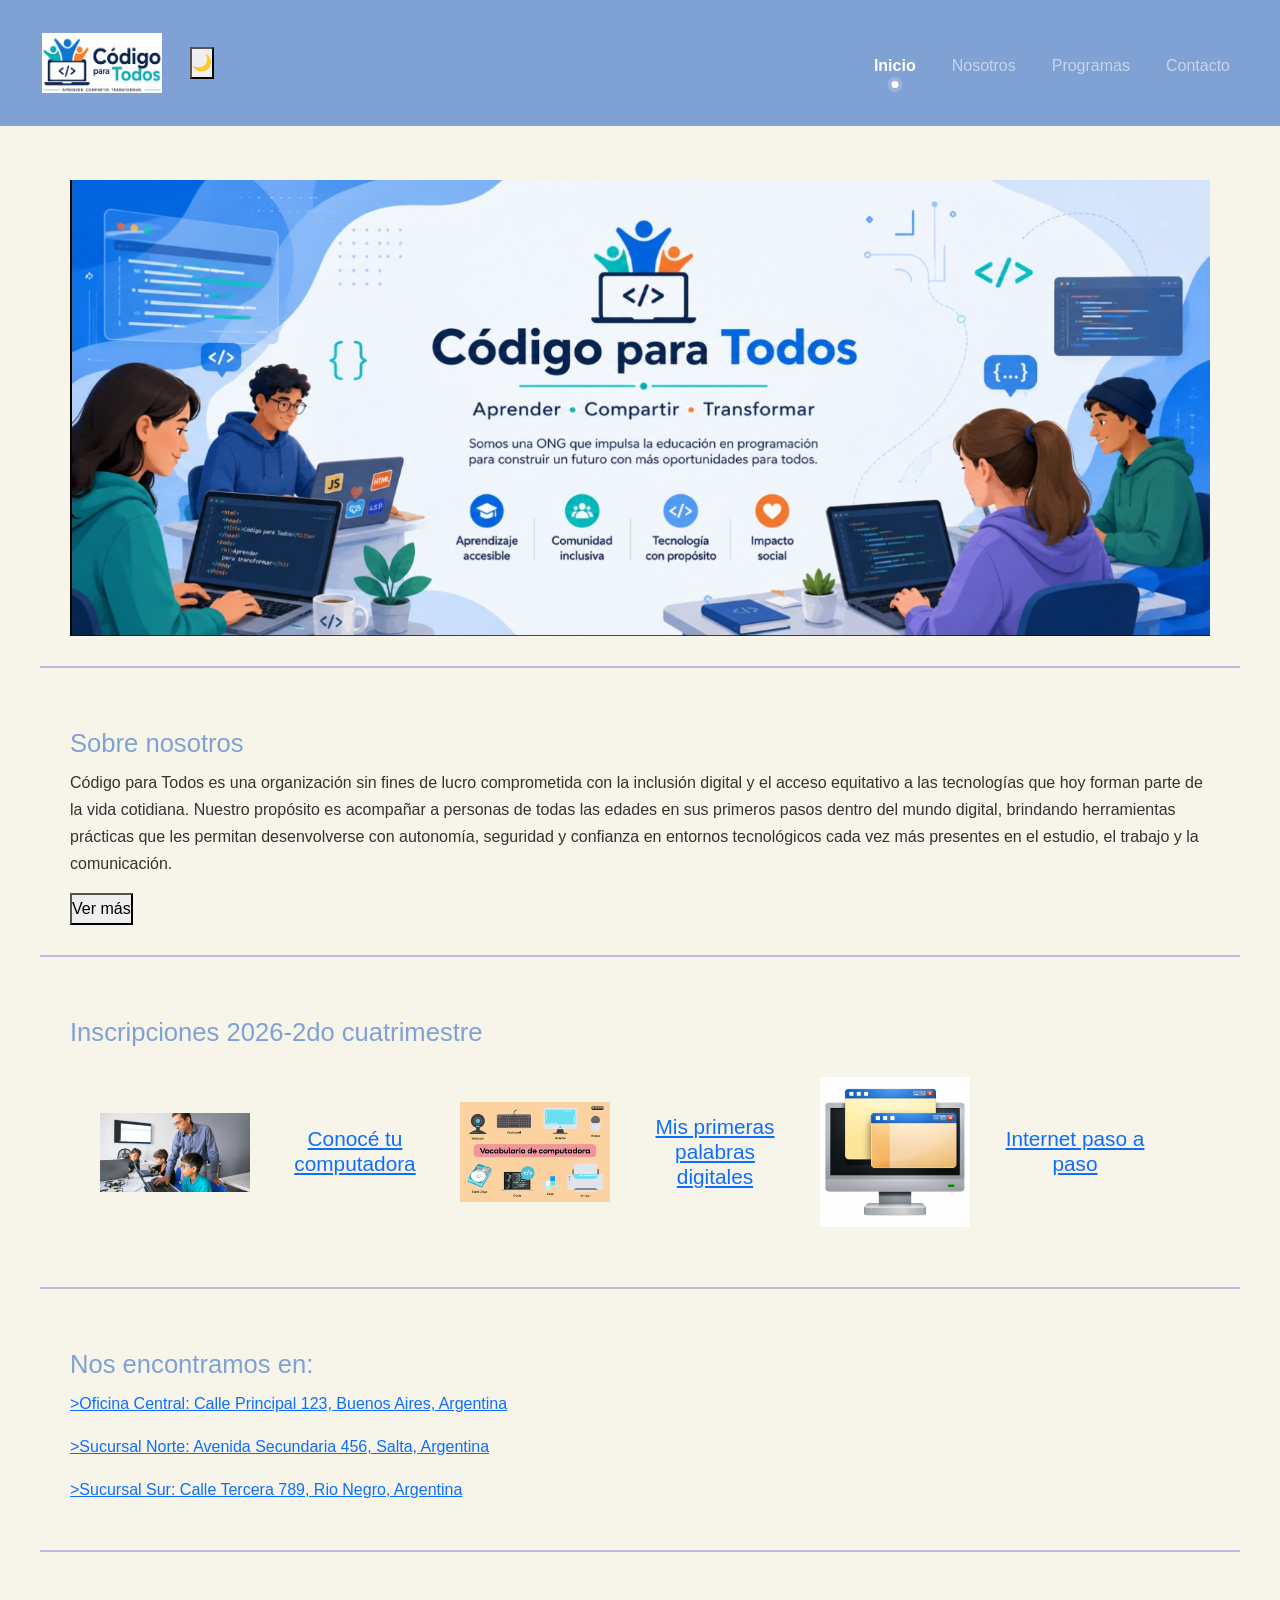
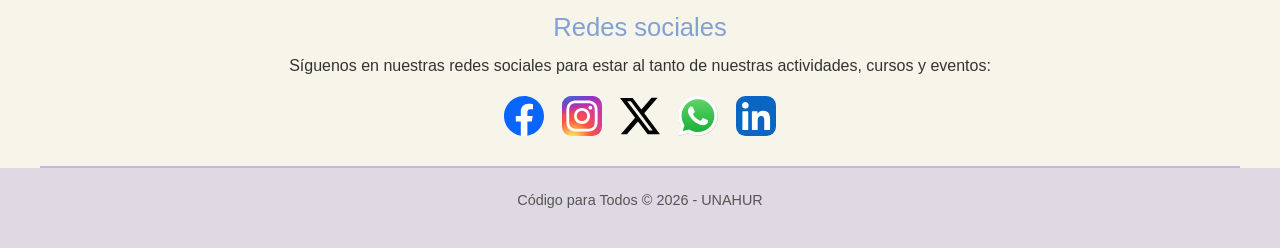
<file: index.html>
<!DOCTYPE html>
<html lang="en">
<head>
    <meta charset="UTF-8">
    <meta name="viewport" content="width=device-width, initial-scale=1.0">
    <title>Código para todos.ong</title>
    <script>
        (function () {
            if (localStorage.getItem('tema') === 'oscuro') {
                document.documentElement.classList.add('dark-mode');
            }
        })();
    </script>
        <link href="https://cdn.jsdelivr.net/npm/bootstrap@5.3.8/dist/css/bootstrap.min.css" rel="stylesheet" >
            <link rel="stylesheet" href="css/estilos.css">
</head>
<body>
    
    <header>
        <nav class="navbar navbar-expand-lg navbar-dark">
            <div class="container-fluid">
                <a class="navbar-brand d-flex align-items-center" href="./index.html">
                    <img src="images/codigo-para-todos.jpg" alt="Logo" width="120" height="60" class="me-2">
                </a>
                <button class="navbar-toggler" type="button" data-bs-toggle="collapse" data-bs-target="#navbarContenido" aria-controls="navbarContenido" aria-expanded="false" aria-label="Toggle navigation">
                    <span class="navbar-toggler-icon"></span>
                </button>
                <button id="btn-modo-oscuro" aria-label="Modo oscuro" class="toggle-modo-oscuro ms-2">🌙</button>

                <div class="collapse navbar-collapse" id="navbarContenido">
                    <ul class="navbar-nav ms-auto mb-2 mb-lg-0">
                        <li class="nav-item">
                            <a class="nav-link" href="./index.html">Inicio</a>
                        </li>
                        <li class="nav-item">
                            <a class="nav-link" href="./pages/nosotros.html">Nosotros</a>
                        </li>
                        <li class="nav-item">
                            <a class="nav-link" href="./pages/programas.html">Programas</a>
                        </li>
                        <li class="nav-item">
                            <a class="nav-link" href="./pages/contacto.html">Contacto</a>
                        </li>
                    </ul>
                </div>
            </div>
        </nav>
    </header>
 
    <main>
         <section class="Portada">
            <img class="banner" src="images/Portada-ndx.jpg" alt="Cursos en las escuelas" class="imagen1" width="250px" height="300px">
        </section> 
            <section class="sobre-nosotros">
                <h2>Sobre nosotros</h2>
                <p id="texto-corto">
                    Código para Todos es una organización sin fines de lucro comprometida con la inclusión digital y el acceso equitativo a las tecnologías que hoy forman parte de la vida cotidiana. Nuestro propósito es acompañar a personas de todas las edades en sus primeros pasos dentro del mundo digital, brindando herramientas prácticas que les permitan desenvolverse con autonomía, seguridad y confianza en entornos tecnológicos cada vez más presentes en el estudio, el trabajo y la comunicación.
                </p>
                <p id="texto-completo" class="oculto">
                    Creemos que la alfabetización digital es un derecho fundamental. Por eso desarrollamos programas formativos pensados especialmente para quienes nunca tuvieron la oportunidad de aprender a usar una computadora, navegar por Internet o realizar trámites digitales. En nuestro curso Conocé tu computadora, guiamos a los participantes en el reconocimiento de las partes del equipo, el manejo básico del sistema, la organización de archivos y las funciones esenciales que permiten comenzar a interactuar con la tecnología desde cero.
                    <br>
                    <br>
                    A través de Mis primeras palabras digitales, acompañamos a quienes desean fortalecer sus habilidades digitales iniciales. Este curso ofrece una introducción accesible al uso de herramientas digitales básicas, la comprensión de conceptos fundamentales y la adquisición de hábitos tecnológicos que facilitan el aprendizaje continuo. Nuestro enfoque es práctico, claro y pensado para quienes necesitan un acompañamiento cercano en sus primeros pasos.
                    <br>
                    <br>
                    En Internet paso a paso, brindamos conocimientos esenciales para aprovechar la red como una herramienta de productividad y empleabilidad. Enseñamos a utilizar servicios online, gestionar correos electrónicos, realizar trámites digitales, acceder a plataformas de estudio y trabajo, y adoptar buenas prácticas de seguridad digital. Este curso busca que cada persona pueda desenvolverse con mayor independencia en el entorno digital y aprovecharlo para mejorar su calidad de vida y sus oportunidades laborales.
                    <br>
                    <br>
                    En Código para Todos trabajamos para que la tecnología sea una puerta abierta y no una barrera. Promovemos espacios de aprendizaje inclusivos, gratuitos y accesibles, donde cada persona pueda avanzar a su ritmo, acompañada por docentes y voluntarios comprometidos con la educación digital. Nuestro objetivo es construir un futuro donde todas las personas tengan las herramientas necesarias para participar plenamente en la sociedad digital.
                </p>

            <button id="btn-ver-mas" class="btn-ver-mas">Ver más</button>
            <button id="btn-mostrar-menos" class="btn-mostrar-menos oculto">Mostrar menos</button>
        </section>

        <section class="Cursos-disponibles">
            <h2>Inscripciones 2026-2do cuatrimestre</h2>
            <div class="cursos">
                <div class="curso"><img src="images/AlfabetizaciónDigitalBásica.png" alt="Inscripción 1"></div>
                <h3><a href="inteligenciaArtificial.html">Conocé tu computadora</a></h3>
                <div class="curso"><img src="images/primeras palabras digitales.png" alt="Inscripción 2"></div>
                <h3><a href="introduccionAPython.html" target="_blank">Mis primeras palabras digitales</a></h3>
                <div class="curso"><img src="images/int-pasoapaso.png" alt="Inscripción 3"></div>
                <h3><a href="productividadYEmpleabilidadDigital.html" target="_blank">Internet paso a paso</a></h3>
            </div>
        </section>

        <section class="direcciones">
            <h2>Nos encontramos en:</h2>
            <p><a href="https://maps.google.com" target="_blank">>Oficina Central: Calle Principal 123, Buenos Aires, Argentina</a></p>
            <p><a href="https://maps.google.com" target="_blank">>Sucursal Norte: Avenida Secundaria 456, Salta, Argentina</a></p>
            <p><a href="https://maps.google.com" target="_blank">>Sucursal Sur: Calle Tercera 789, Rio Negro, Argentina</a></p>
        </section>

        <section class="redes-sociales">
            <h2>Redes sociales</h2>
            <p>Síguenos en nuestras redes sociales para estar al tanto de nuestras actividades, cursos y eventos:</p>
            <div class="iconos-redes">
                <a href="https://facebook.com" target="_blank" rel="noopener noreferrer">
                    <img src="images/iconos%20de%20redes/facebook.svg" alt="Facebook">
                </a>
                <a href="https://instagram.com" target="_blank" rel="noopener noreferrer">
                    <img src="images/iconos%20de%20redes/instagram.svg" alt="Instagram">
                </a>
                <a href="https://twitter.com" target="_blank" rel="noopener noreferrer">
                    <img src="images/iconos%20de%20redes/twitter.svg" alt="Twitter">
                </a>
                <a href="https://www.whatsapp.com" target="_blank" rel="noopener noreferrer">
                    <img src="images/iconos%20de%20redes/whatsapp.svg" alt="WhatsApp">
                </a>
                <a href="https://linkedin.com" target="_blank" rel="noopener noreferrer">
                    <img src="images/iconos%20de%20redes/linkedin.svg" alt="LinkedIn">
                </a>
            </div>
        </section>
    </main>
    <footer>
        <p>Código para Todos &copy; 2026 - UNAHUR</p>
    </footer>
    <script src="https://cdn.jsdelivr.net/npm/bootstrap@5.3.8/dist/js/bootstrap.bundle.min.js"></script>
    <script src="js/script .js"></script>
    <script src="js/index.js"></script>
</body>
</html>
</file>
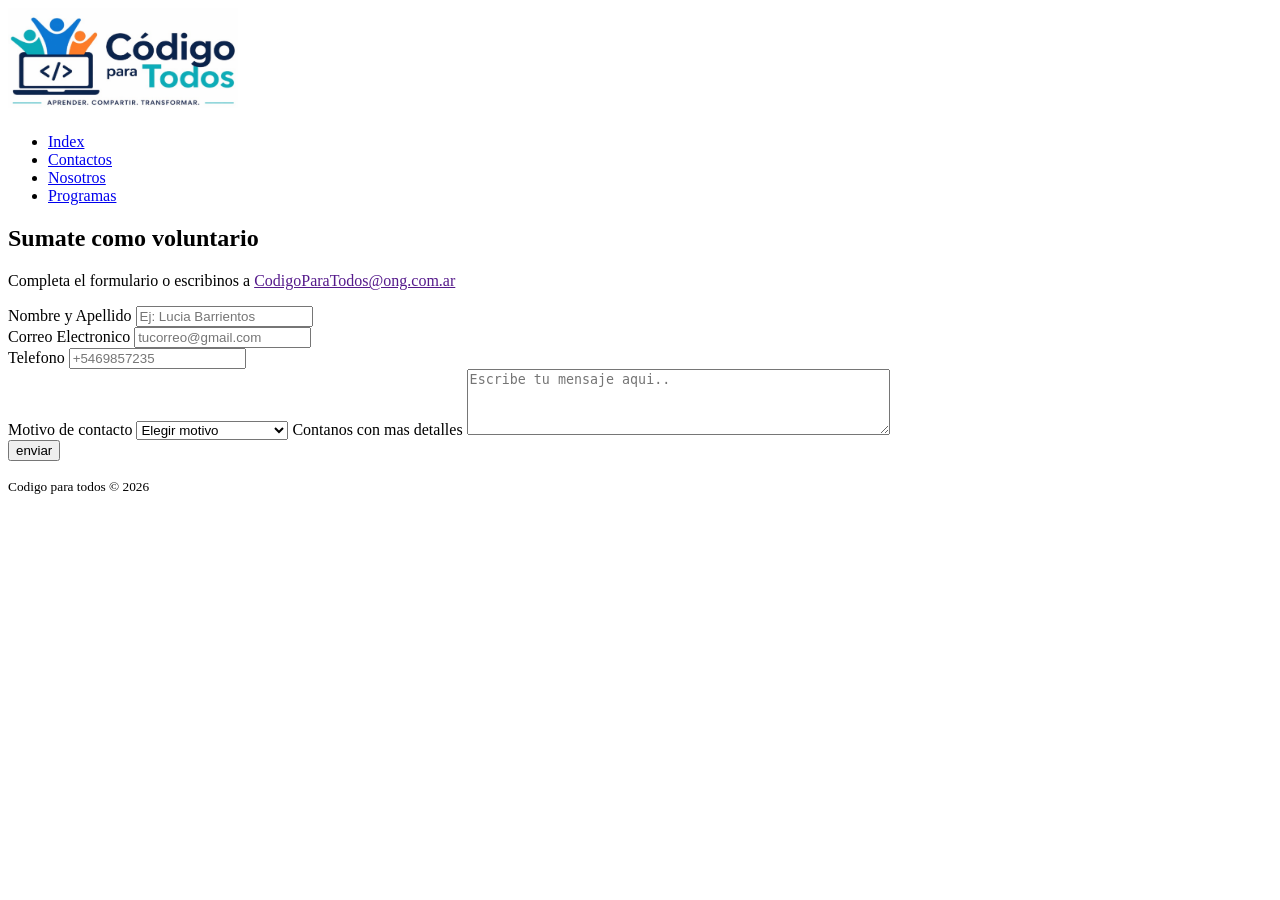
<file: contactos.html>
<!DOCTYPE html>
<html lang="es">
<head>
    <meta charset="UTF-8">
    <meta name="viewport" content="width=divice-width, initial-scale=1.0">
    <title> Contacto - Codigo para todos </title>
</head>
<body>
    <header>
        <img src="images/codigo-para-todos.jpg" alt="Logo" width="230" height="100">
        <h1></h1>
        <h2></h2> 
        <nav>
            <ul>
                <li><a href="./index.html">Index</a></li>
                <li><a href="./contactos.html">Contactos</a></li>
                <li><a href="./nosotros.html">Nosotros</a></li>
                <li><a href="./programas.html">Programas</a></li>
            </ul>
        </nav>
    </header>
    <main> 
        <h2>Sumate como voluntario</h2>
        <p>Completa el formulario o escribinos a <a href="">CodigoParaTodos@ong.com.ar</a></p>
     <form action="/enviar" method="post">
        <label for="nombre"> Nombre y Apellido</label>
        <input type="text" id="nombre" name="nombre" placeholder="Ej: Lucia Barrientos" required>
        <br>
        <label for="email">Correo Electronico</label>
        <input type="email" name="email" id="email" placeholder="tucorreo@gmail.com" required>
        <br>
        <label for="telefono">Telefono</label>
        <input type="tel" name="telefono" id="telefono" placeholder="+5469857235" required>
        <br>
        <label for="programa">Motivo de contacto</label>
        <select name="programa" id="programa" required>
            <option value="elegir programa"> Elegir motivo</option>
            <option value="Trabajar con nosotros"> Trabajar con nosotros</option>
            <option value="Donaciones">Donaciones</option>
            <option value="Solicitar servicio">Solicitar Servicio</option>
            <option value="Otros">Otros</option>
        </select>
        <label for="mensaje">Contanos con mas detalles</label>
        <textarea name="mensaje" id="mensaje" rows="4" cols="50" placeholder="Escribe tu mensaje aqui.." required></textarea>
        <br>
        <button type="submit">enviar</button>
    </form>
    </main>
    <footer>
        <p> <small> Codigo para todos &copy; 2026 </small></p>
    </footer>
</body>
</body>
</html>
</file>
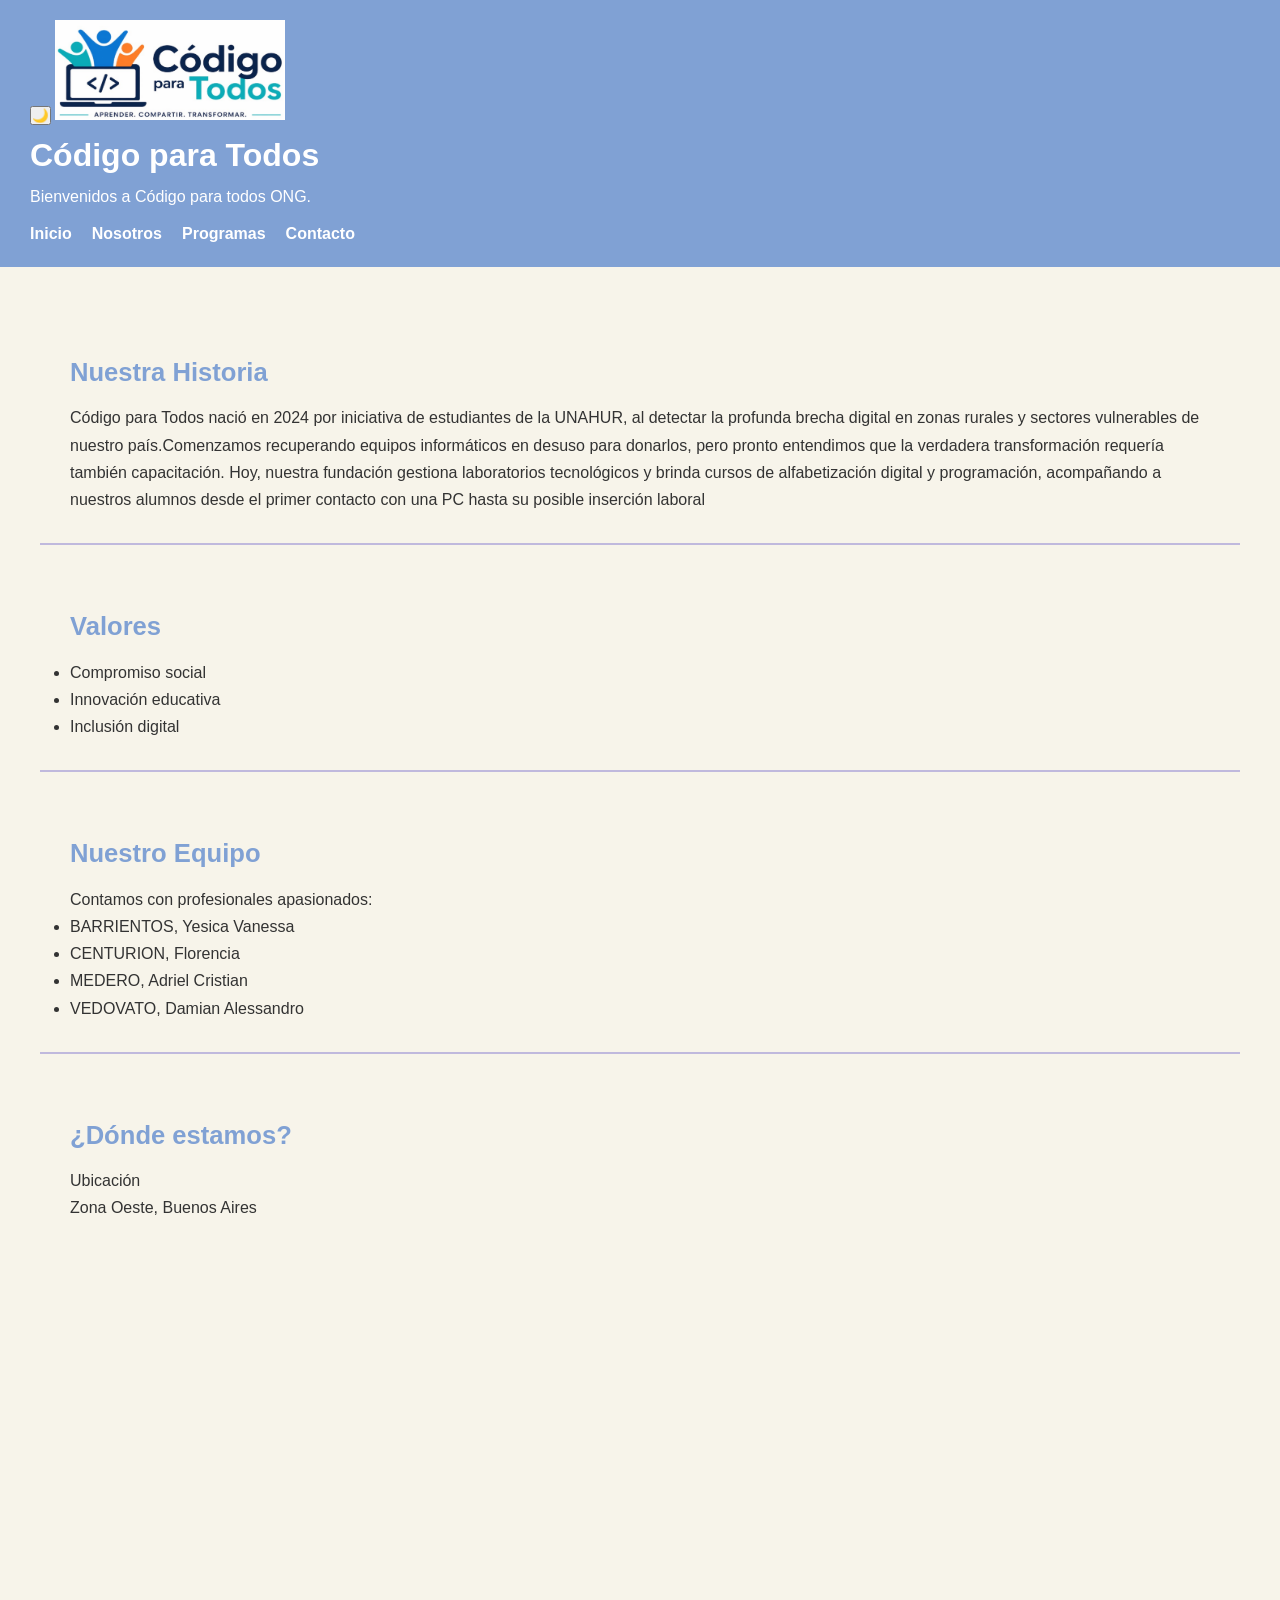
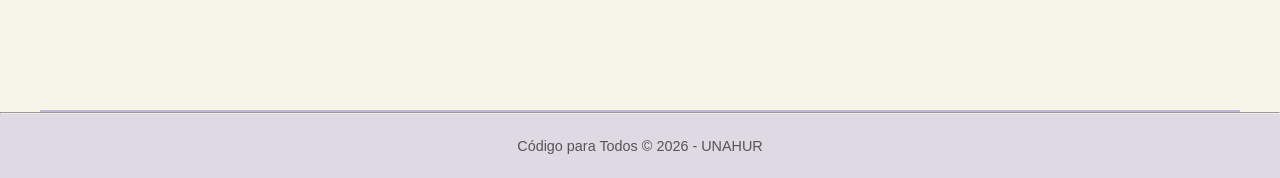
<file: nosotros.html>
<!DOCTYPE html>
<html lang="es">
<head>
    <meta charset="UTF-8">
    <meta name="viewport" content="width=device-width, initial-scale=1.0">
    <title>Nosotros - Código para Todos</title>
      <link rel="stylesheet" href="css/estilos.css">

</head>
<body>
    <header>
          <button id="btn-modo-oscuro" aria-label="Modo oscuro" class="toggle-modo-oscuro">🌙</button>

        <img src="images/codigo-para-todos.jpg" alt="Logo" width="230" height="100">
        <h1>Código para Todos</h1>
        <p>Bienvenidos a Código para todos ONG.</p>
        <nav>
            <ul>
                <li><a href="./index.html">Inicio</a></li>
                <li><a href="./nosotros.html">Nosotros</a></li>
                <li><a href="./programas.html">Programas</a></li>
                <li><a href="./contacto.html">Contacto</a></li>
            </ul>
        </nav>
    </header>

    <main>
        <section>
            <h2>Nuestra Historia</h2>
            <p>Código para Todos nació en 2024 por iniciativa de estudiantes de la UNAHUR, al detectar la profunda brecha digital en zonas rurales y sectores vulnerables de nuestro país.
​Comenzamos recuperando equipos informáticos en desuso para donarlos, pero pronto entendimos que la verdadera transformación requería también capacitación. Hoy, nuestra fundación gestiona laboratorios tecnológicos y brinda cursos de alfabetización digital y programación, acompañando a nuestros alumnos desde el primer contacto con una PC hasta su posible inserción laboral</p>
        </section>

        <section>
            <h2>Valores</h2>
            <ul>
                <li>Compromiso social</li>
                <li>Innovación educativa</li>
                <li>Inclusión digital</li>
            </ul>
        </section>

        <section>
            <h2>Nuestro Equipo</h2>
            <p>Contamos con profesionales apasionados:</p>
            <ul>
                <li>BARRIENTOS, Yesica Vanessa</li>
                <li>CENTURION, Florencia</li>
                <li>MEDERO, Adriel Cristian</li>
                <li>VEDOVATO, Damian Alessandro</li>
            </ul>
        </section>

        <section>
            <h2>¿Dónde estamos?</h2>
            <dl>
                <dt>Ubicación</dt>
                <dd>Zona Oeste, Buenos Aires</dd>
                <iframe src="https://www.google.com/maps/embed?pb=!1m18!1m12!1m3!1d6566.934921557303!2d-58.64280285940631!3d-34.61762546234527!2m3!1f0!2f0!3f0!3m2!1i1024!2i768!4f13.1!3m3!1m2!1s0x95bcb8d055e548bf%3A0x738f85ea67aeabe5!2sUniversidad%20Nacional%20de%20Hurlingham!5e0!3m2!1ses-419!2sar!4v1783012410750!5m2!1ses-419!2sar" width="600" height="450" style="border:0;" allowfullscreen="" loading="lazy" referrerpolicy="strict-origin-when-cross-origin"></iframe>
            </dl>
        </section>
    </main>
<hr>
    <footer>
        <p>Código para Todos &copy; 2026 - UNAHUR</p>
    </footer>
<script src="script .js"></script>
</body>
</html>
</file>
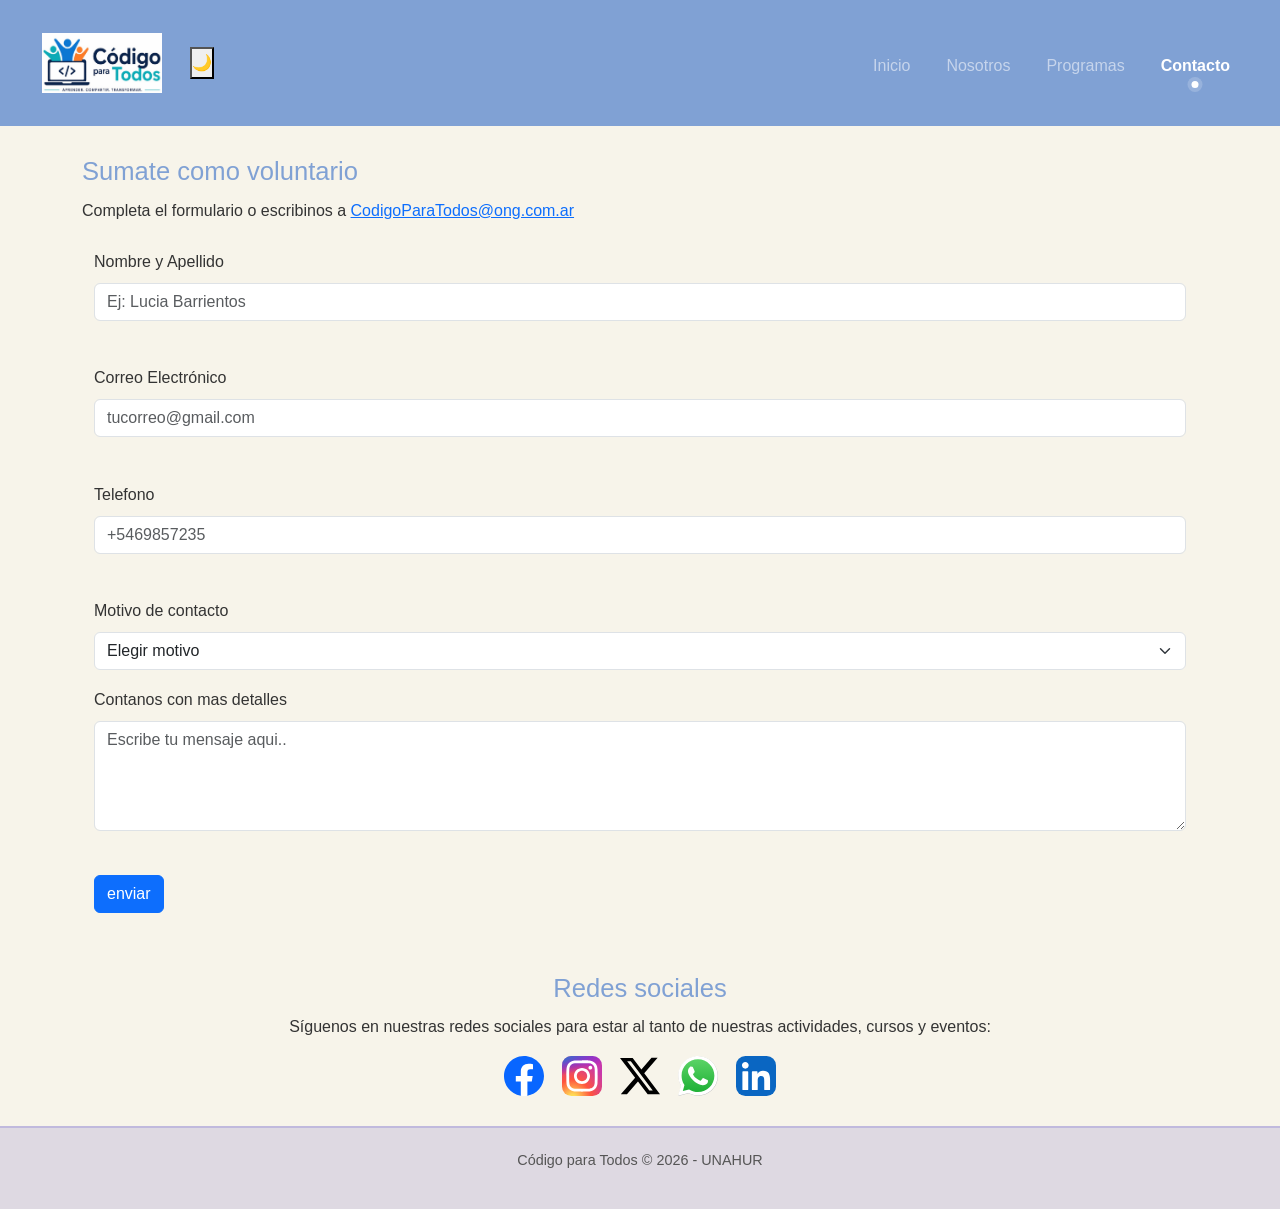
<file: pages/contacto.html>
<!DOCTYPE html>
<html lang="es">
<head>
    <meta charset="UTF-8">
    <meta name="viewport" content="width=device-width, initial-scale=1.0">
    <title> Contacto - Código para todos </title>
    <script>
        (function () {
            if (localStorage.getItem('tema') === 'oscuro') {
                document.documentElement.classList.add('dark-mode');
            }
        })();
    </script>
    <link href="https://cdn.jsdelivr.net/npm/bootstrap@5.3.7/dist/css/bootstrap.min.css" rel="stylesheet">
    <link rel="stylesheet" href="../css/estilos.css">
</head>
<body>
    <header>
        <nav class="navbar navbar-expand-lg navbar-dark">
            <div class="container-fluid">
                <a class="navbar-brand d-flex align-items-center" href="../index.html">
                    <img src="../images/codigo-para-todos.jpg" alt="Logo" width="120" height="60" class="me-2">
                </a>
                <button class="navbar-toggler" type="button" data-bs-toggle="collapse" data-bs-target="#navbarContenido" aria-controls="navbarContenido" aria-expanded="false" aria-label="Toggle navigation">
                    <span class="navbar-toggler-icon"></span>
                </button>
                <button id="btn-modo-oscuro" class="toggle-modo-oscuro ms-2" aria-label="Modo oscuro">🌙</button>

                <div class="collapse navbar-collapse" id="navbarContenido">
                    <ul class="navbar-nav ms-auto mb-2 mb-lg-0">
                        <li class="nav-item"><a class="nav-link" href="../index.html">Inicio</a></li>
                        <li class="nav-item"><a class="nav-link" href="./nosotros.html">Nosotros</a></li>
                        <li class="nav-item"><a class="nav-link" href="./programas.html">Programas</a></li>
                        <li class="nav-item"><a class="nav-link" href="./contacto.html">Contacto</a></li>
                    </ul>
                </div>
            </div>
        </nav>
    </header>
    <main class="container mt-4"> 
        <h2>Sumate como voluntario</h2>
        <p>Completa el formulario o escribinos a <a href="mailto:CodigoParaTodos@ong.com.ar">CodigoParaTodos@ong.com.ar</a></p>
     <form action="/enviar" method="post" class="container mt-4">
            <div class="mb-3">
            <label for="nombre" class="form-label"> Nombre y Apellido</label>
            <input type="text" id="nombre" name="nombre" class= "form-control" placeholder="Ej: Lucia Barrientos" required>
            </div>
             <br> 
             <div class="mb-3"> 
            <label for="email" class="form-label">Correo Electrónico</label>
            <input type="email" id="email" name="email"
            class="form-control"
            placeholder="tucorreo@gmail.com" required>
             </div>
             <br>
            <div class="mb-3">
            <label for="telefono" class="form-label">Telefono</label> 
            <input type="tel" name="telefono" id="telefono" class="form-control" placeholder="+5469857235" required>
            </div>
            <br>
            <div class="mb-3">
            <label for="programa" class="form-label">Motivo de contacto</label> 
            <select name="programa" id="programa" class="form-select" required>
             <option value="elegir programa"> Elegir motivo</option>
            <option value="Trabajar con nosotros"> Trabajar con nosotros</option> 
            <option value="Donaciones">Donaciones</option>
            <option value="Solicitar servicio">Solicitar Servicio</option>
            <option value="Otros">Otros</option> 
            </select>
            </div>
            <div class="mb-3">
            <label for="mensaje" class="form-label">Contanos con mas detalles</label> 
            <textarea name="mensaje" id="mensaje" class="form-control" rows="4" cols="50"  placeholder="Escribe tu mensaje aqui.." required></textarea> 
            </div>
            <br>
            <button type="submit" class="btn btn-primary">enviar</button>
        </form> 
    </main>

    <section class="redes-sociales">
        <h2>Redes sociales</h2>
        <p>Síguenos en nuestras redes sociales para estar al tanto de nuestras actividades, cursos y eventos:</p>
        <div class="iconos-redes">
            <a href="https://facebook.com" target="_blank" rel="noopener noreferrer">
                <img src="../images/iconos%20de%20redes/facebook.svg" alt="Facebook">
            </a>
            <a href="https://instagram.com" target="_blank" rel="noopener noreferrer">
                <img src="../images/iconos%20de%20redes/instagram.svg" alt="Instagram">
            </a>
            <a href="https://twitter.com" target="_blank" rel="noopener noreferrer">
                <img src="../images/iconos%20de%20redes/twitter.svg" alt="Twitter">
            </a>
            <a href="https://www.whatsapp.com" target="_blank" rel="noopener noreferrer">
                <img src="../images/iconos%20de%20redes/whatsapp.svg" alt="WhatsApp">
            </a>
            <a href="https://linkedin.com" target="_blank" rel="noopener noreferrer">
                <img src="../images/iconos%20de%20redes/linkedin.svg" alt="LinkedIn">
            </a>
        </div>
    </section>

    <footer>
        <p>Código para Todos &copy; 2026 - UNAHUR</p>
    </footer>
    <script src="https://cdn.jsdelivr.net/npm/bootstrap@5.3.7/dist/js/bootstrap.bundle.min.js"></script>
    <script src="../js/script .js"></script>
    
</body>
</html>
</file>
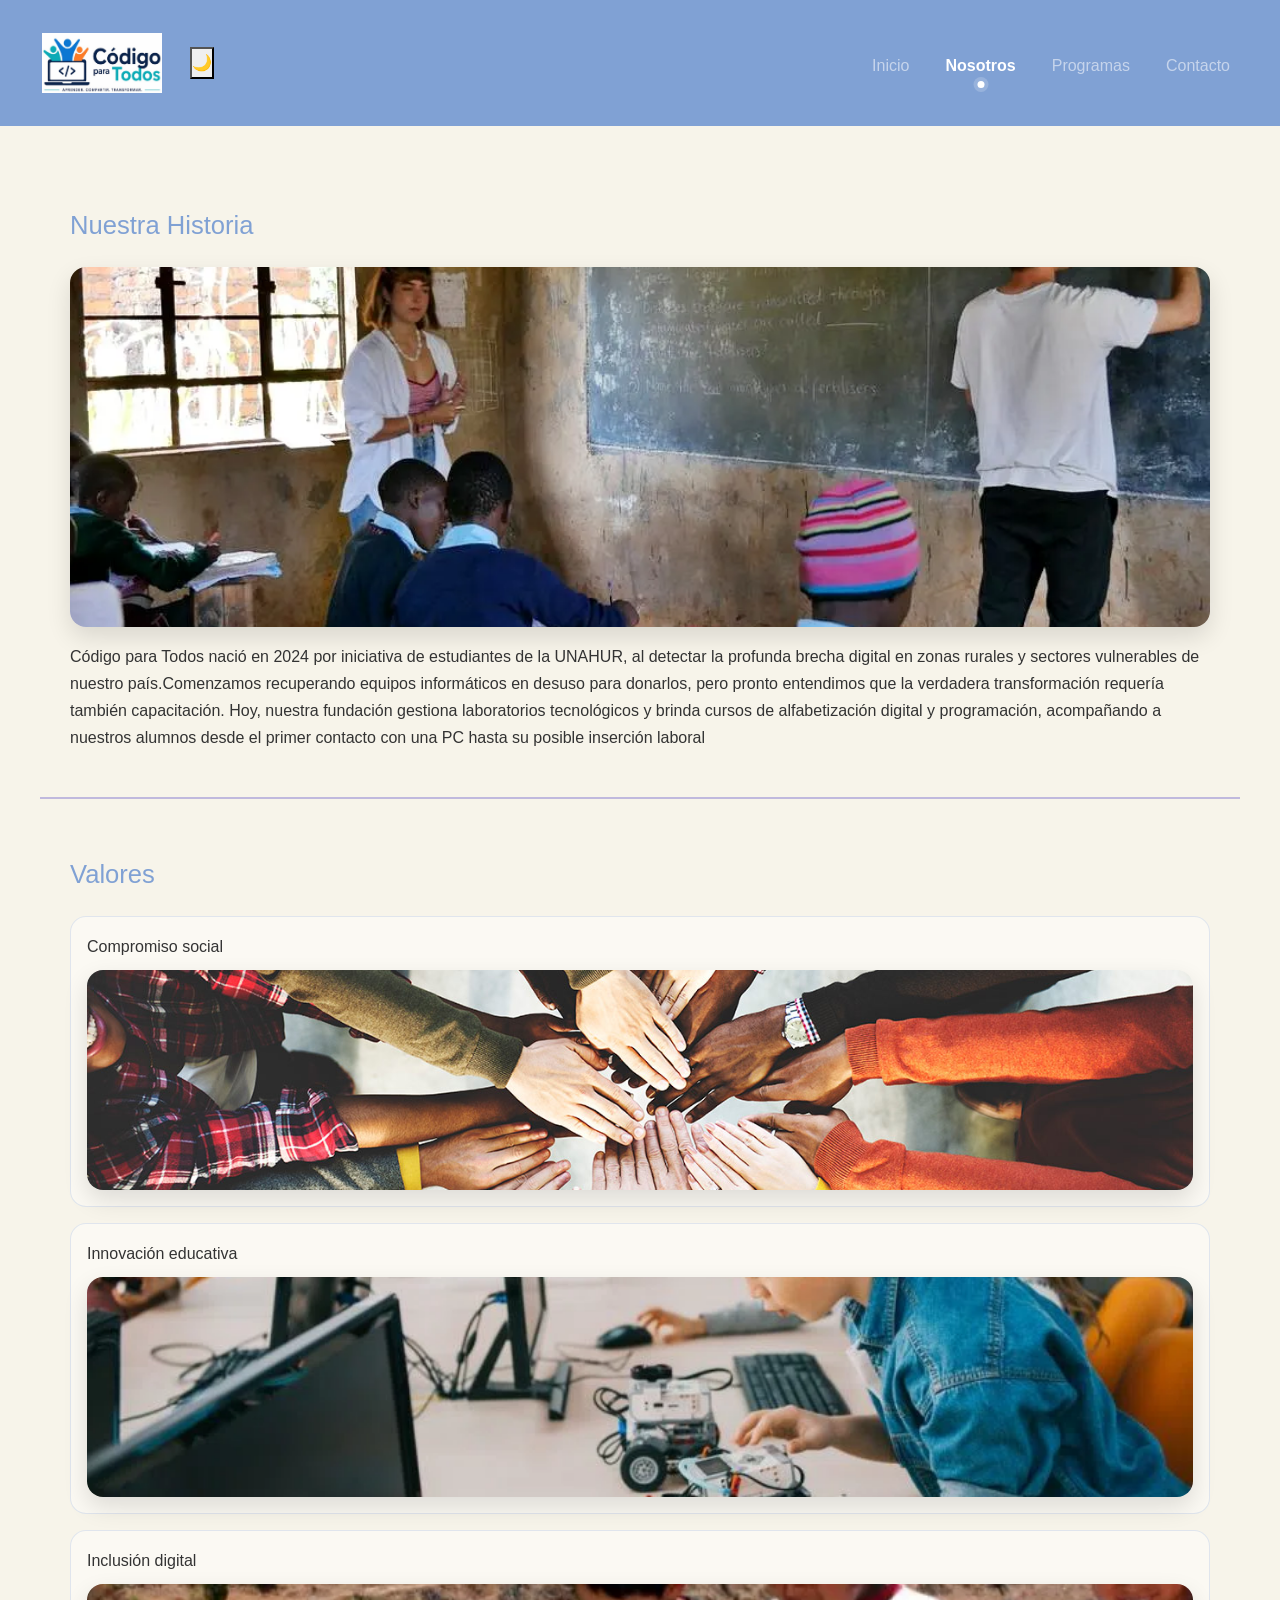
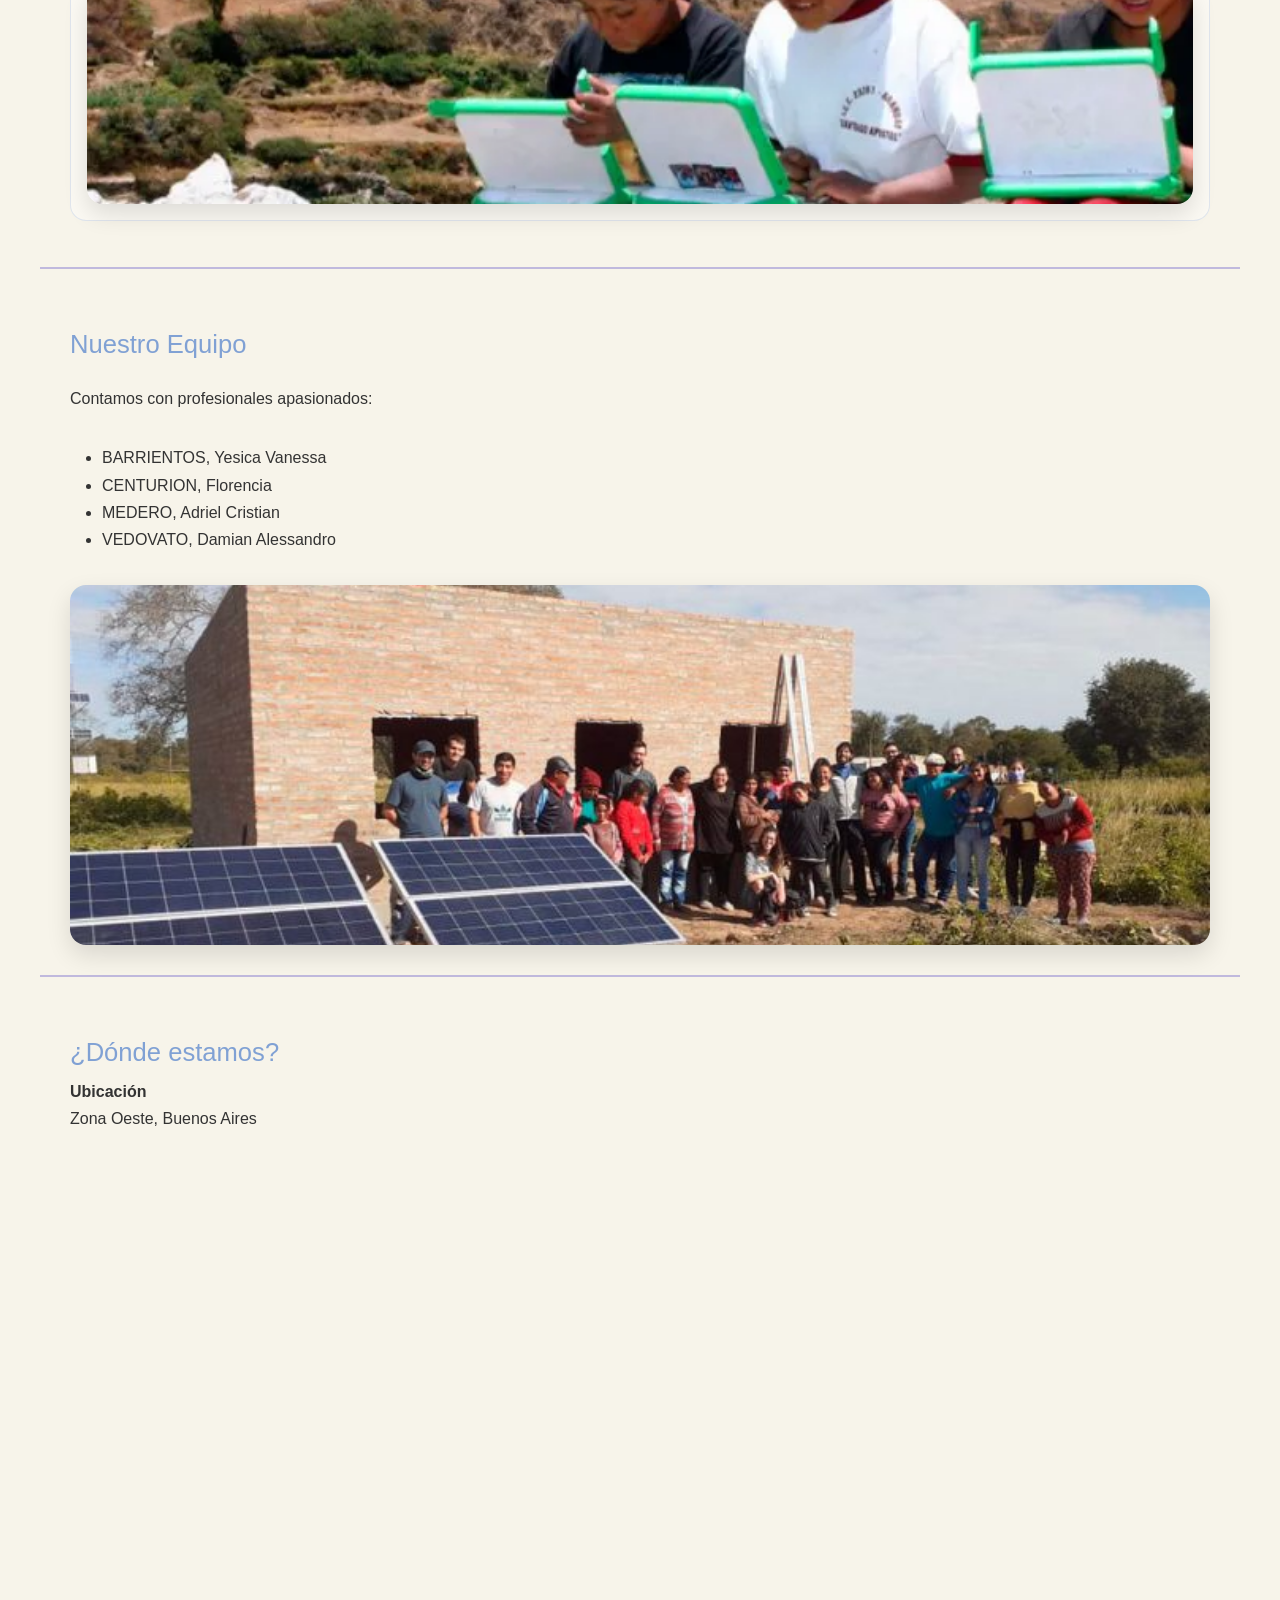
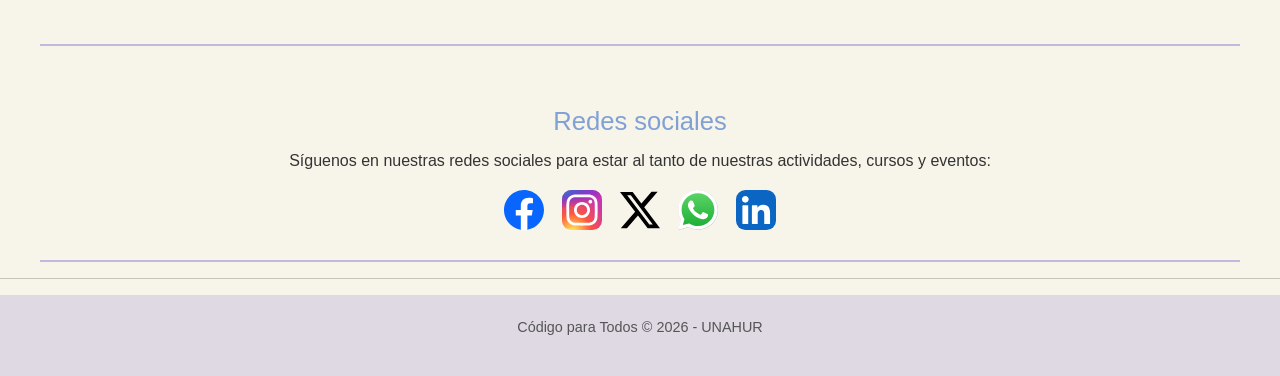
<file: pages/nosotros.html>
<!DOCTYPE html>
<html lang="es">
<head>
    <meta charset="UTF-8">
    <meta name="viewport" content="width=device-width, initial-scale=1.0">
    <title>Nosotros - Código para Todos</title>
    <script>
        (function () {
            if (localStorage.getItem('tema') === 'oscuro') {
                document.documentElement.classList.add('dark-mode');
            }
        })();
    </script>
    <link href="https://cdn.jsdelivr.net/npm/bootstrap@5.3.8/dist/css/bootstrap.min.css" rel="stylesheet">
    <link rel="stylesheet" href="../css/estilos.css">

</head>
<body>
    <header>
        <nav class="navbar navbar-expand-lg navbar-dark">
            <div class="container-fluid">
                <a class="navbar-brand d-flex align-items-center" href="../index.html">
                    <img src="../images/codigo-para-todos.jpg" alt="Logo" width="120" height="60" class="me-2">
                </a>
                <button class="navbar-toggler" type="button" data-bs-toggle="collapse" data-bs-target="#navbarContenido" aria-controls="navbarContenido" aria-expanded="false" aria-label="Toggle navigation">
                    <span class="navbar-toggler-icon"></span>
                </button>
                <button id="btn-modo-oscuro" aria-label="Modo oscuro" class="toggle-modo-oscuro ms-2">🌙</button>

                <div class="collapse navbar-collapse" id="navbarContenido">
                    <ul class="navbar-nav ms-auto mb-2 mb-lg-0">
                        <li class="nav-item"><a class="nav-link" href="../index.html">Inicio</a></li>
                        <li class="nav-item"><a class="nav-link" href="./nosotros.html">Nosotros</a></li>
                        <li class="nav-item"><a class="nav-link" href="./programas.html">Programas</a></li>
                        <li class="nav-item"><a class="nav-link" href="./contacto.html">Contacto</a></li>
                    </ul>
                </div>
            </div>
        </nav>
    </header>

    <main>
        <section class="nosotros-bloque historia-bloque">
            <h2>Nuestra Historia</h2>
            <img class="nosotros-imagen historia-imagen" src="../images/nuestraHistoria.webp" alt="Nuestra historia">
            <p>Código para Todos nació en 2024 por iniciativa de estudiantes de la UNAHUR, al detectar la profunda brecha digital en zonas rurales y sectores vulnerables de nuestro país.
​Comenzamos recuperando equipos informáticos en desuso para donarlos, pero pronto entendimos que la verdadera transformación requería también capacitación. Hoy, nuestra fundación gestiona laboratorios tecnológicos y brinda cursos de alfabetización digital y programación, acompañando a nuestros alumnos desde el primer contacto con una PC hasta su posible inserción laboral</p>
        </section>

        <section class="nosotros-bloque valores-bloque">
            <h2>Valores</h2>
            <ul class="valores-lista">
                <li>
                    <span>Compromiso social</span>
                    <img class="nosotros-imagen valor-imagen" src="../images/compromiso-social.jpg" alt="Compromiso social">
                </li>
                <li>
                    <span>Innovación educativa</span>
                    <img class="nosotros-imagen valor-imagen" src="../images/innovacionEducativa.webp" alt="Innovación educativa">
                </li>
                <li>
                    <span>Inclusión digital</span>
                    <img class="nosotros-imagen valor-imagen" src="../images/inclusionDigital.webp" alt="Inclusión digital">
                </li>
            </ul>
        </section>

        <section class="nosotros-bloque equipo-bloque">
            <h2>Nuestro Equipo</h2>
            <p>Contamos con profesionales apasionados:</p>
            <ul>
                <li>BARRIENTOS, Yesica Vanessa</li>
                <li>CENTURION, Florencia</li>
                <li>MEDERO, Adriel Cristian</li>
                <li>VEDOVATO, Damian Alessandro</li>
            </ul>
            <img class="nosotros-imagen equipo-imagen" src="../images/nuestroEquipoONG.jpg" alt="Nuestro equipo">
        </section>

        <section>
            <h2>¿Dónde estamos?</h2>
            <dl>
                <dt>Ubicación</dt>
                <dd>Zona Oeste, Buenos Aires</dd>
                <iframe src="https://www.google.com/maps/embed?pb=!1m18!1m12!1m3!1d6566.934921557303!2d-58.64280285940631!3d-34.61762546234527!2m3!1f0!2f0!3f0!3m2!1i1024!2i768!4f13.1!3m3!1m2!1s0x95bcb8d055e548bf%3A0x738f85ea67aeabe5!2sUniversidad%20Nacional%20de%20Hurlingham!5e0!3m2!1ses-419!2sar!4v1783012410750!5m2!1ses-419!2sar" allowfullscreen loading="lazy" referrerpolicy="strict-origin-when-cross-origin"></iframe>
            </dl>
        </section>

        <section class="redes-sociales">
            <h2>Redes sociales</h2>
            <p>Síguenos en nuestras redes sociales para estar al tanto de nuestras actividades, cursos y eventos:</p>
            <div class="iconos-redes">
                <a href="https://facebook.com" target="_blank" rel="noopener noreferrer">
                    <img src="../images/iconos%20de%20redes/facebook.svg" alt="Facebook">
                </a>
                <a href="https://instagram.com" target="_blank" rel="noopener noreferrer">
                    <img src="../images/iconos%20de%20redes/instagram.svg" alt="Instagram">
                </a>
                <a href="https://twitter.com" target="_blank" rel="noopener noreferrer">
                    <img src="../images/iconos%20de%20redes/twitter.svg" alt="Twitter">
                </a>
                <a href="https://www.whatsapp.com" target="_blank" rel="noopener noreferrer">
                    <img src="../images/iconos%20de%20redes/whatsapp.svg" alt="WhatsApp">
                </a>
                <a href="https://linkedin.com" target="_blank" rel="noopener noreferrer">
                    <img src="../images/iconos%20de%20redes/linkedin.svg" alt="LinkedIn">
                </a>
            </div>
        </section>
    </main>
<hr>
    <footer>
        <p>Código para Todos &copy; 2026 - UNAHUR</p>
    </footer>
    <script src="https://cdn.jsdelivr.net/npm/bootstrap@5.3.8/dist/js/bootstrap.bundle.min.js"></script>
    <script src="../js/script .js"></script>
</body>
</html>
</file>
<file: css/estilos.css>
:root {
  --color-primario: #80A1D4;    /* Wisteria Blue */
  --color-acento: #75C9C8;      /* Pearl Aqua */
  --color-fondo: #F7F4EA;       /* Floral White */
  --color-suave: #DED9E2;       /* Lavender */
  --color-detalle: #C0B9DD;     /* Periwinkle */
  --fuente-principal: 'Nunito', sans-serif;
}
.dark-mode {
  background-color: #1a1a1a;
  color: white;
}

html.dark-mode body {
  background-color: #1a1a1a;
  color: white;
}

html.dark-mode header,
html.dark-mode footer,
html.dark-mode section,
html.dark-mode article,
html.dark-mode .modal-contenido {
  transition: background-color 0.22s ease, color 0.22s ease, border-color 0.22s ease, box-shadow 0.22s ease;
}

body,
header,
section,
article,
footer,
.modal-contenido,
nav a,
.toggle-modo-oscuro,
.navbar-toggler,
.iconos-redes img {
  transition: background-color 0.22s ease, color 0.22s ease, border-color 0.22s ease, box-shadow 0.22s ease, transform 0.22s ease, filter 0.22s ease;
}

.oculto {
  display: none;
}

* {
  box-sizing: border-box;
  margin: 0;
  padding: 0;
}


body {
  font-family: var(--fuente-principal);
  font-size: 16px;
  line-height: 1.7;
  color: #333333;
  background-color: var(--color-fondo);
  width: 100%;
  min-height: 100vh;
}


h1 {
  font-size: 2rem;
  color: #ffffff;
}

h2 {
  font-size: 1.6rem;
  color: var(--color-primario);
  margin: 30px 0 10px;
}

h3 {
  font-size: 1.3rem;
  color: var(--color-detalle);
  margin: 20px 0 10px;
}

h4 {
  font-size: 1.1rem;
  color: var(--color-primario);
  margin-bottom: 8px;
}
u{
  text-decoration: underline;
  color: var(--color-primario);
}

header {
  background-color: var(--color-primario);
  color: #ffffff;
  padding: 20px 30px;
}

main {
  width: min(1200px, calc(100% - 2rem));
  margin: 1.5rem auto 0;
}


nav ul {
  list-style: none;
  display: flex;
  gap: 20px;
  margin-top: 10px;
}

nav a {
  text-decoration: none;
  color: #ffffff;
  font-weight: bold;
}

nav a:hover {
  color: var(--color-acento);
}

.navbar .nav-link {
  position: relative;
  padding-bottom: 0.75rem;
}

.navbar .nav-link--active {
  color: #ffffff;
  font-weight: 800;
}

.navbar .nav-link--active::after {
  content: "";
  position: absolute;
  left: 50%;
  bottom: 0.2rem;
  width: 7px;
  height: 7px;
  border-radius: 999px;
  background: #ffffff;
  transform: translateX(-50%);
  box-shadow: 0 0 0 4px rgba(255, 255, 255, 0.18);
}

html.dark-mode .navbar .nav-link--active::after {
  background: var(--color-acento);
  box-shadow: 0 0 0 4px rgba(117, 201, 200, 0.18);
}

html.dark-mode .navbar .nav-link--active {
  color: #ffffff;
}
.navbar {
    background-color: #80A1D4 !important;
}

.navbar .container-fluid {
  display: flex;
  align-items: center;
  gap: 0.75rem;
}

.navbar-brand {
  margin-right: 0;
}

#btn-modo-oscuro {
  margin-left: auto;
}

.banner {
  width: 100%;
  height: auto;
}

iframe {
  width: 100%;
  max-width: 100%;
  height: clamp(260px, 50vw, 450px);
  border: 0;
}

.nosotros-bloque {
  display: grid;
  gap: 1rem;
}

.nosotros-imagen {
  width: 100%;
  height: auto;
  border-radius: 16px;
  box-shadow: 0 10px 24px rgba(0, 0, 0, 0.12);
  object-fit: cover;
}

.historia-imagen {
  max-height: 360px;
}

.valores-lista {
  list-style: none;
  display: grid;
  gap: 1rem;
  padding-left: 0;
}

.valores-lista li {
  display: grid;
  gap: 0.6rem;
  padding: 1rem;
  border: 1px solid rgba(128, 161, 212, 0.22);
  border-radius: 16px;
  background: rgba(255, 255, 255, 0.45);
}

.valor-imagen {
  max-height: 220px;
}

.equipo-imagen {
  max-height: 360px;
}

html.dark-mode .valores-lista li {
  background: rgba(255, 255, 255, 0.05);
}

html.dark-mode .nosotros-imagen {
  box-shadow: 0 10px 24px rgba(0, 0, 0, 0.28);
}
/* --- Sección de cursos: alineacion de imagenes--- */
.cursos {
    display: flex;
    flex-direction: row;
    align-items: center;
    gap: 20px; 
    margin: 20px;
    flex-wrap: wrap;
}
.curso{
    display: flex;
    flex-direction: column;
    align-items: center;
    margin: 10px;
    text-align: center;
}

.cursos img {
    max-width: 150px;
    height: auto;
    
}

.cursos h3 {
    text-align: center;
    width: 150px; 
    margin-top: 10px;
}
.iconos-redes {
  display: flex;          
  justify-content: center; 
  gap: 18px;               
  margin-top: 16px;
  flex-wrap: wrap;
}

.iconos-redes img {
  width: 40px;           
  height: 40px;
  object-fit: contain;   
  display: block;
}

section {
  padding: 30px;
  border-bottom: 2px solid var(--color-detalle);
}


article {
  background-color: #ffffff;
  border-left: 5px solid var(--color-acento);
  padding: 20px;
  margin-bottom: 25px;
  border-radius: 4px;
}

.cursos-flex {
  display: grid;
  grid-template-columns: repeat(auto-fit, minmax(260px, 1fr));
  gap: 1.25rem;
}

.cursos-flex article {
  display: flex;
  flex-direction: column;
  height: 100%;
  margin-bottom: 0;
}

.curso-imagen {
  width: 100%;
  aspect-ratio: 16 / 10;
  object-fit: cover;
  border-radius: 12px;
  margin-bottom: 1rem;
}

.cursos-flex .btn-ver-mas {
  margin-top: auto;
  align-self: flex-start;
}

article p {
  color: #444444;
  margin-bottom: 10px;
}


footer {
  background-color: var(--color-suave);
  color: #555555;
  text-align: center;
  padding: 20px;
  font-size: 0.9rem;
}

/* ... todo tu CSS que ya tenías (colores, header, article, etc.) ... */

footer {
  background-color: var(--color-suave);
  color: #555555;
  text-align: center;
  padding: 20px;
  font-size: 0.9rem;
}

/* ---- ACÁ ABAJO PEGÁS LO NUEVO DEL MODAL ---- */

.modal-overlay {
  display: none;
  position: fixed;
  top: 0;
  left: 0;
  width: 100%;
  height: 100%;
  background-color: rgba(0, 0, 0, 0.5);
  justify-content: center;
  align-items: center;
  z-index: 1000;
}

.modal-overlay.activo {
  display: flex;
}

.modal-contenido {
  background-color: #ffffff;
  padding: 30px;
  border-radius: 12px;
  max-width: 500px;
  width: 90%;
  max-height: 80vh;
  overflow-y: auto;
  position: relative;
  box-shadow: 0 4px 20px rgba(0, 0, 0, 0.2);
}

.modal-titulo {
  margin-bottom: 15px;
  padding-right: 25px;
}

.modal-cuerpo p {
  margin-bottom: 12px;
}

.modal-cerrar {
  position: absolute;
  top: 15px;
  right: 15px;
  background: none;
  border: none;
  font-size: 1.5rem;
  cursor: pointer;
  color: #555;
  line-height: 1;
}

.bloqueo-scroll {
  overflow: hidden;
}

.navbar {
  background-color: var(--color-primario) !important;
}

.redes-sociales {
  text-align: center;
}

.redes-sociales a {
  display: inline-flex;
  align-items: center;
  justify-content: center;
}

.redes-sociales img:hover {
  transform: translateY(-2px) scale(1.06);
}

html.dark-mode .navbar {
  background-color: #5f7fb6 !important;
}

html.dark-mode h1,
html.dark-mode h2,
html.dark-mode h3,
html.dark-mode h4,
html.dark-mode p,
html.dark-mode li,
html.dark-mode dd,
html.dark-mode dt {
  color: inherit;
}

html.dark-mode .iconos-redes img {
  filter: brightness(0.92) saturate(0.95);
}

@media (max-width: 768px) {
  main {
    width: calc(100% - 1rem);
    margin-top: 1rem;
  }

  section {
    padding: 18px;
  }

  .cursos {
    flex-direction: column;
    align-items: stretch;
  }

  .cursos img {
    max-width: 100%;
  }

  .cursos-flex {
    grid-template-columns: 1fr;
  }

  .curso-imagen {
    aspect-ratio: 4 / 3;
  }

  .iconos-redes {
    flex-wrap: wrap;
  }

  iframe {
    height: 300px;
  }

  #btn-modo-oscuro {
    margin-left: 0;
    margin-right: 0.25rem;
  }

  .navbar .nav-link--active::after {
    bottom: 0.1rem;
  }
}
</file>
